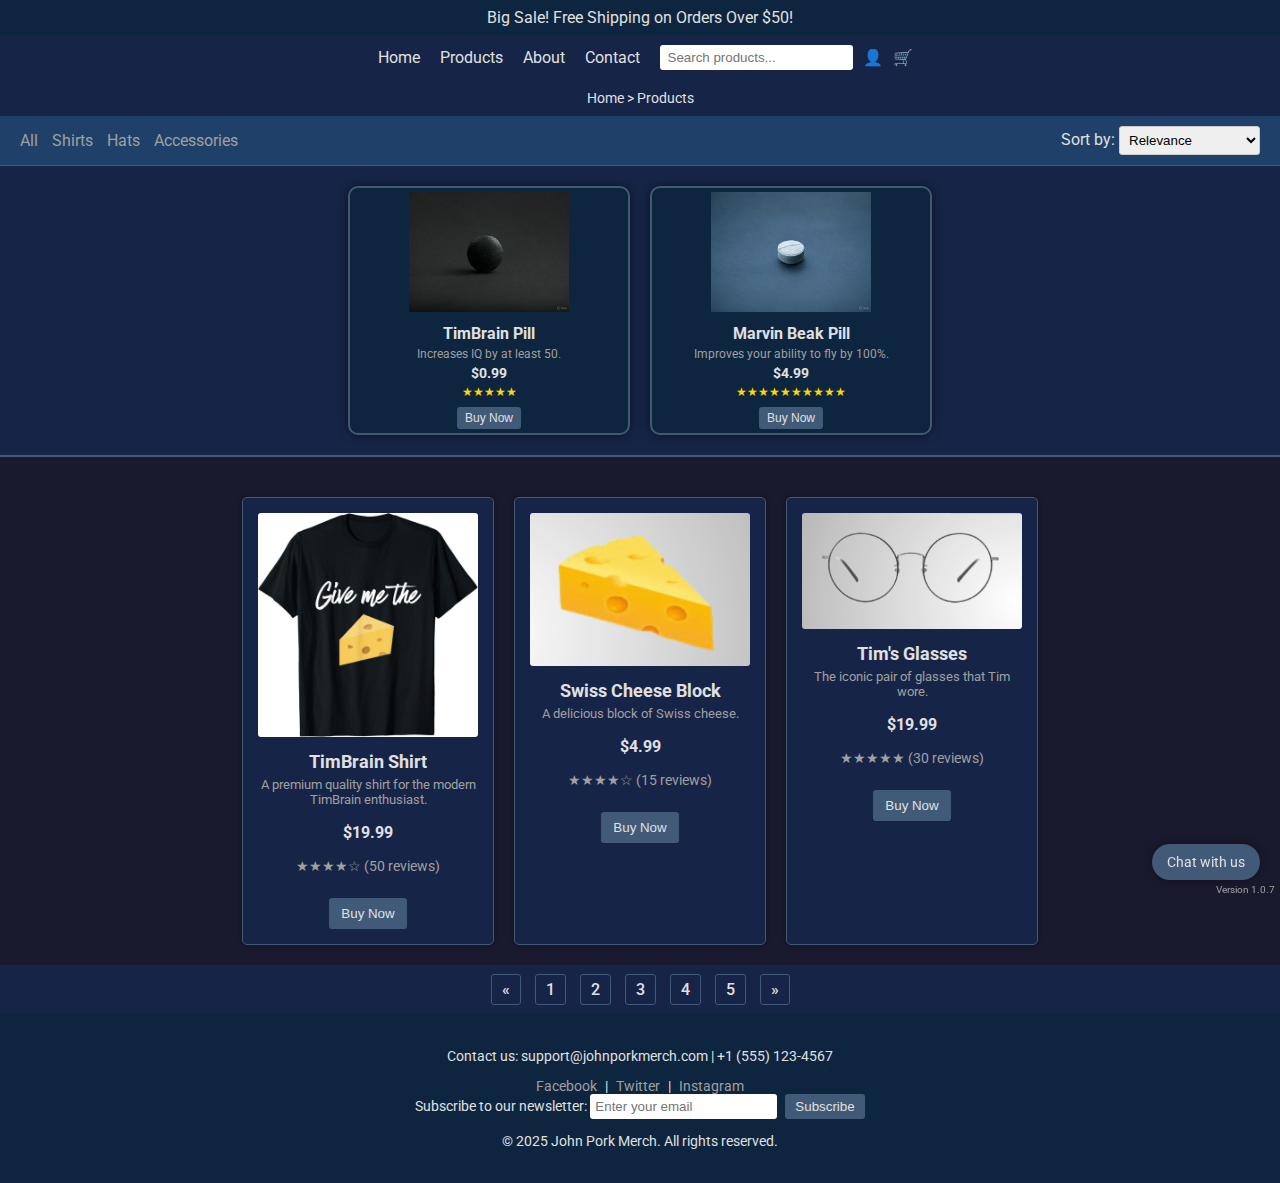
<file: index.html>
<!DOCTYPE html>
<html>
<head>
  <meta charset="UTF-8">
  <title>TimBrain - Revolutionary</title>
  <!-- Import Google Fonts -->
  <link href="https://fonts.googleapis.com/css?family=Roboto:400,500&display=swap" rel="stylesheet">
  <link href="https://fonts.googleapis.com/css?family=Pacifico&display=swap" rel="stylesheet">
  <!-- Link to your external CSS file -->
  <link rel="stylesheet" href="style.css">
  <!-- Inline Wheel CSS (if not in style.css) -->
  <style>
    /* --- Wheel Specific Styles --- */
    #wheelContainer {
      position: fixed;
      top: 50%;
      left: 50%;
      width: 250px;
      height: 250px;
      transform: translate(-50%, -50%);
      background: #000;
      z-index: 2500;
      text-align: center;
      color: #e0e0e0;
      display: none; /* Hidden initially */
    }
    #wheelHeader {
      font-family: 'Pacifico', cursive;
      font-size: 20px;
      color: #fff;
      margin-top: 10px;
    }
    #wheel {
      position: relative;
      width: 200px;
      height: 200px;
      margin: 0 auto;
    }
    #wheelImage {
      width: 200px !important;
      height: 200px !important;
      max-width: 200px;
      max-height: 200px;
      object-fit: contain;
      transform-origin: center center;
    }
    #wheelPointer {
      position: absolute;
      top: 0;
      left: 0;
      width: 200px !important;
      height: 200px !important;
      pointer-events: none;
    }
    #wheelText {
      position: absolute;
      top: 50%;
      left: 50%;
      transform: translate(-50%, -50%);
      font-size: 12px;
      color: #000;
      pointer-events: none;
    }
    @keyframes spinWheelAnimation {
      0% { transform: rotate(0deg); }
      100% { transform: rotate(1080deg); }
    }
    .spin-animation {
      animation: spinWheelAnimation 5s ease-out forwards;
    }
    /* --- End Wheel Specific Styles --- */
  </style>
</head>
<body>
  <!-- Announcement Banner -->
  <div class="announcement-banner">
    Big Sale! Free Shipping on Orders Over $50!
  </div>
  
  <!-- Navigation Bar -->
  <div class="navbar">
    <div class="nav-left">
      <a href="#">Home</a>
      <a href="#">Products</a>
      <a href="#">About</a>
      <a href="#">Contact</a>
    </div>
    <div class="nav-right">
      <input type="text" placeholder="Search products...">
      <span style="margin-left:10px;">👤</span>
      <span style="margin-left:10px;">🛒</span>
    </div>
  </div>
  
  <!-- Breadcrumb Navigation -->
  <div class="breadcrumb">
    Home > Products
  </div>
  
  <!-- Sort & Filter Bar -->
  <div class="sort-filter" style="justify-content: space-between; text-align: left;">
    <div class="filter-links">
      <a href="#">All</a>
      <a href="#">Shirts</a>
      <a href="#">Hats</a>
      <a href="#">Accessories</a>
    </div>
    <div style="text-align: right;">
      Sort by:
      <select>
        <option>Relevance</option>
        <option>Price: Low to High</option>
        <option>Price: High to Low</option>
        <option>Newest</option>
      </select>
    </div>
  </div>
  
  <!-- Featured Products Section -->
  <div id="featured-products">
    <div class="featured-product">
      <img src="BlackPill.jpg" alt="TimBrain Pill">
      <h2>TimBrain Pill</h2>
      <p class="description">Increases IQ by at least 50.</p>
      <p class="price">$0.99</p>
      <p class="rating">★★★★★</p>
      <button>Buy Now</button>
    </div>
    <div class="featured-product">
      <img src="GreyPill.jpg" alt="Marvin Beak Pill">
      <h2>Marvin Beak Pill</h2>
      <p class="description">Improves your ability to fly by 100%.</p>
      <p class="price">$4.99</p>
      <p class="rating">★★★★★★★★★★</p>
      <button>Buy Now</button>
    </div>
  </div>
  
  <!-- Store Container with Product Listings -->
  <div class="store-container">
    <div class="product">
      <img src="CheeseShirt.jpeg" alt="TimBrain Shirt">
      <h3>TimBrain Shirt</h3>
      <p class="description">A premium quality shirt for the modern TimBrain enthusiast.</p>
      <p class="price">$19.99</p>
      <p class="reviews">★★★★☆ (50 reviews)</p>
      <button class="chaos-btn">Buy Now</button>
    </div>
    <div class="product">
      <!-- This button now links to the games page -->
      <img src="Cheese1.png" alt="Swiss Cheese Block">
      <h3>Swiss Cheese Block</h3>
      <p class="description">A delicious block of Swiss cheese.</p>
      <p class="price">$4.99</p>
      <p class="reviews">★★★★☆ (15 reviews)</p>
      <a href="games.html"><button class="chaos-btn">Buy Now</button></a>
    </div>
    <div class="product">
      <img src="Glasses.png" alt="Tim's Glasses">
      <h3>Tim's Glasses</h3>
      <p class="description">The iconic pair of glasses that Tim wore.</p>
      <p class="price">$19.99</p>
      <p class="reviews">★★★★★ (30 reviews)</p>
      <button class="chaos-btn">Buy Now</button>
    </div>
  </div>
  
  <!-- Pagination Bar -->
  <div class="pagination">
    <a href="#">«</a>
    <a href="#">1</a>
    <a href="#">2</a>
    <a href="#">3</a>
    <a href="#">4</a>
    <a href="#">5</a>
    <a href="#">»</a>
  </div>
  
  <!-- Footer -->
  <footer>
    <p>Contact us: support@johnporkmerch.com | +1 (555) 123-4567</p>
    <div class="social">
      <a href="#">Facebook</a> | <a href="#">Twitter</a> | <a href="#">Instagram</a>
    </div>
    <form>
      <label for="newsletter">Subscribe to our newsletter:</label>
      <input type="email" id="newsletter" placeholder="Enter your email">
      <input type="submit" value="Subscribe">
    </form>
    <p>&copy; 2025 John Pork Merch. All rights reserved.</p>
  </footer>
  
  <!-- Live Chat Widget -->
  <div class="chat-widget">Chat with us</div>
  
  <!-- Wheel Container (Only appears on index.html) -->
  <div id="wheelContainer">
    <div id="wheelHeader">Try Your Luck Mrs. Levine!</div>
    <div id="wheel">
      <img src="Wheel.png" id="wheelImage" alt="Wheel">
      <img src="WheelPointer.png" id="wheelPointer" alt="Pointer">
      <div id="wheelText">Click to spin</div>
    </div>
  </div>
  
  <!-- Hacking Overlay -->
  <div id="hackingOverlay"></div>
  
  <!-- BSOD Overlay -->
  <div id="bsodOverlay">
    <h1>:(</h1>
    <p>A problem has been detected and Windows has been shut down to prevent damage to your computer.</p>
    <p>If this is the first time you've seen this stop error screen, restart your computer. If this screen appears again, follow these steps:</p>
    <p>...</p>
  </div>
  
  <!-- Loading Bar Overlay -->
  <div id="loadingBar">
    <div id="virusCounter">Downloading Viruses: 1/124</div>
    <img src="ZKZg.gif" alt="Loading...">
  </div>
  
  <!-- Danger Alarm Audio -->
  <audio id="dangerAlarm" src="Danger Alarm Sound Effect.mp3" loop style="display:none;"></audio>
  
  <!-- Version Label -->
  <div id="versionLabel">Version 1.0.7</div>
  
  <!-- Inline JavaScript for the Wheel and Chaos Sequence -->
  <script>
    // --- Wheel Functions ---
    function showWheel() {
      document.getElementById('wheelContainer').style.display = 'block';
    }
    function spinWheel() {
      // Hide the "Click to spin" text
      document.getElementById('wheelText').style.display = 'none';
      const wheelImage = document.getElementById('wheelImage');
      // Add spin animation class
      wheelImage.classList.add("spin-animation");
      wheelImage.addEventListener('animationend', function() {
        setTimeout(function() {
          document.getElementById('wheelContainer').style.display = 'none';
          // After 1 second, trigger the initial alert that starts the chaos sequence
          setTimeout(function(){
            createFakeAlert(true);
          }, 1000);
        }, 1000);
      }, { once: true });
    }
    document.getElementById('wheelContainer').addEventListener('click', spinWheel);
    
    // Show the wheel 8 seconds after page load (only on index.html)
    window.onload = function() {
      setTimeout(showWheel, 8000);
    };
    
    // --- Chaos & Hacking Functions ---
    let chaosStarted = false;
    function createFakeAlert(isInitial = false) {
      const alertDiv = document.createElement('div');
      alertDiv.className = 'fake-alert';
      if (isInitial) {
        alertDiv.style.width = "500px";
        alertDiv.style.left = (window.innerWidth - 500) / 2 + "px";
        alertDiv.style.top = (window.innerHeight - 250) / 2 + "px";
      } else {
        alertDiv.style.left = Math.floor(Math.random() * (window.innerWidth - 320)) + "px";
        alertDiv.style.top = Math.floor(Math.random() * (window.innerHeight - 120)) + "px";
      }
      const img = document.createElement('img');
      const alertImages = ["ErrorMessage.png", "Image1234.jpg"];
      img.src = alertImages[Math.floor(Math.random() * alertImages.length)];
      img.className = 'image-alert';
      alertDiv.appendChild(img);
      const closeBtn = document.createElement('button');
      closeBtn.textContent = 'X';
      closeBtn.addEventListener('click', function() {
        alertDiv.remove();
        if (isInitial) {
          triggerFlood();
        }
      });
      alertDiv.appendChild(closeBtn);
      document.body.appendChild(alertDiv);
    }
    
    function triggerFlood() {
      const floodDuration = 3000;
      const floodInterval = 10;
      const floods = Math.floor(floodDuration / floodInterval);
      let count = 0;
      const floodTimer = setInterval(function() {
        createFakeAlert();
        count++;
        if (count >= floods) {
          clearInterval(floodTimer);
          triggerHackingMode();
        }
      }, floodInterval);
    }
    
    function generateRandomCodeLine() {
      const baseSnippets = [
        "var x = 42;",
        "function foo() { return 'bar'; }",
        "console.log('Hello World');",
        "if(a > b){ a--; }",
        "while(true){ break; }",
        "let result = computeValue();",
        "document.body.style.background = '#000';",
        "for(let i=0; i<10; i++){ console.log(i); }",
        "const obj = { key: 'value' };",
        "import {module} from 'lib';"
      ];
      const newIdeas = [
        "AI.generateCode('Hello, World!');",
        "while(system.check()) { hack(); }",
        "alert('System failure: ' + Math.random());",
        "const result = await fetch('https://api.example.com/data');",
        "debugger;",
        "throw new Error('Random error occurred');",
        "console.warn('Warning: AI detected anomaly');"
      ];
      const extraNewIdeas = [
        "document.write('<h1>YOU ARE HACKED!</h1>');",
        "setTimeout(() => { alert('Boom!'); }, 0);",
        "console.log('%cSYSTEM OVERRIDE', 'color: red; font-size: 20px;');",
        "fetch('https://evilapi.example.com/stealData');",
        "var virus = new Virus(); virus.infect();",
        "while(true){ console.error('Infinite loop detected'); }",
        "debugger; // Pause execution",
        "console.table([{id: 1, name: 'Error'}, {id: 2, name: 'Crash'}]);",
        "throw 'Fatal Error: System Crash';",
        "document.body.innerHTML += '<div style=\"position:fixed;top:0;left:0;width:100%;height:100%;background:red;opacity:0.5;z-index:10000;\">SYSTEM FAILURE</div>';"
      ];
      const combined = baseSnippets.concat(newIdeas).concat(extraNewIdeas);
      return combined[Math.floor(Math.random() * combined.length)];
    }
    
    function triggerHackingMode() {
      document.body.style.cursor = 'none';
      document.getElementById('loadingBar').style.display = 'block';
      let virusCount = 1;
      const virusInterval = setInterval(function() {
        if (virusCount < 124) {
          virusCount++;
          document.getElementById('virusCounter').textContent = "Downloading Viruses: " + virusCount + "/124";
        } else {
          clearInterval(virusInterval);
        }
      }, 500);
      document.body.classList.add('glitch');
      document.body.style.background = '#000';
      document.body.style.color = '#0f0';
      const hackingOverlay = document.getElementById('hackingOverlay');
      hackingOverlay.style.display = 'block';
      hackingOverlay.textContent = "";
      hackingOverlay.classList.add('hacking-effects');
      setInterval(function() {
        hackingOverlay.textContent += generateRandomCodeLine() + "\n";
        hackingOverlay.scrollTop = hackingOverlay.scrollHeight;
      }, 67);
      const dangerAlarm = document.getElementById('dangerAlarm');
      if (dangerAlarm) {
        dangerAlarm.play();
      }
    }
  </script>
</body>
</html>
</file>
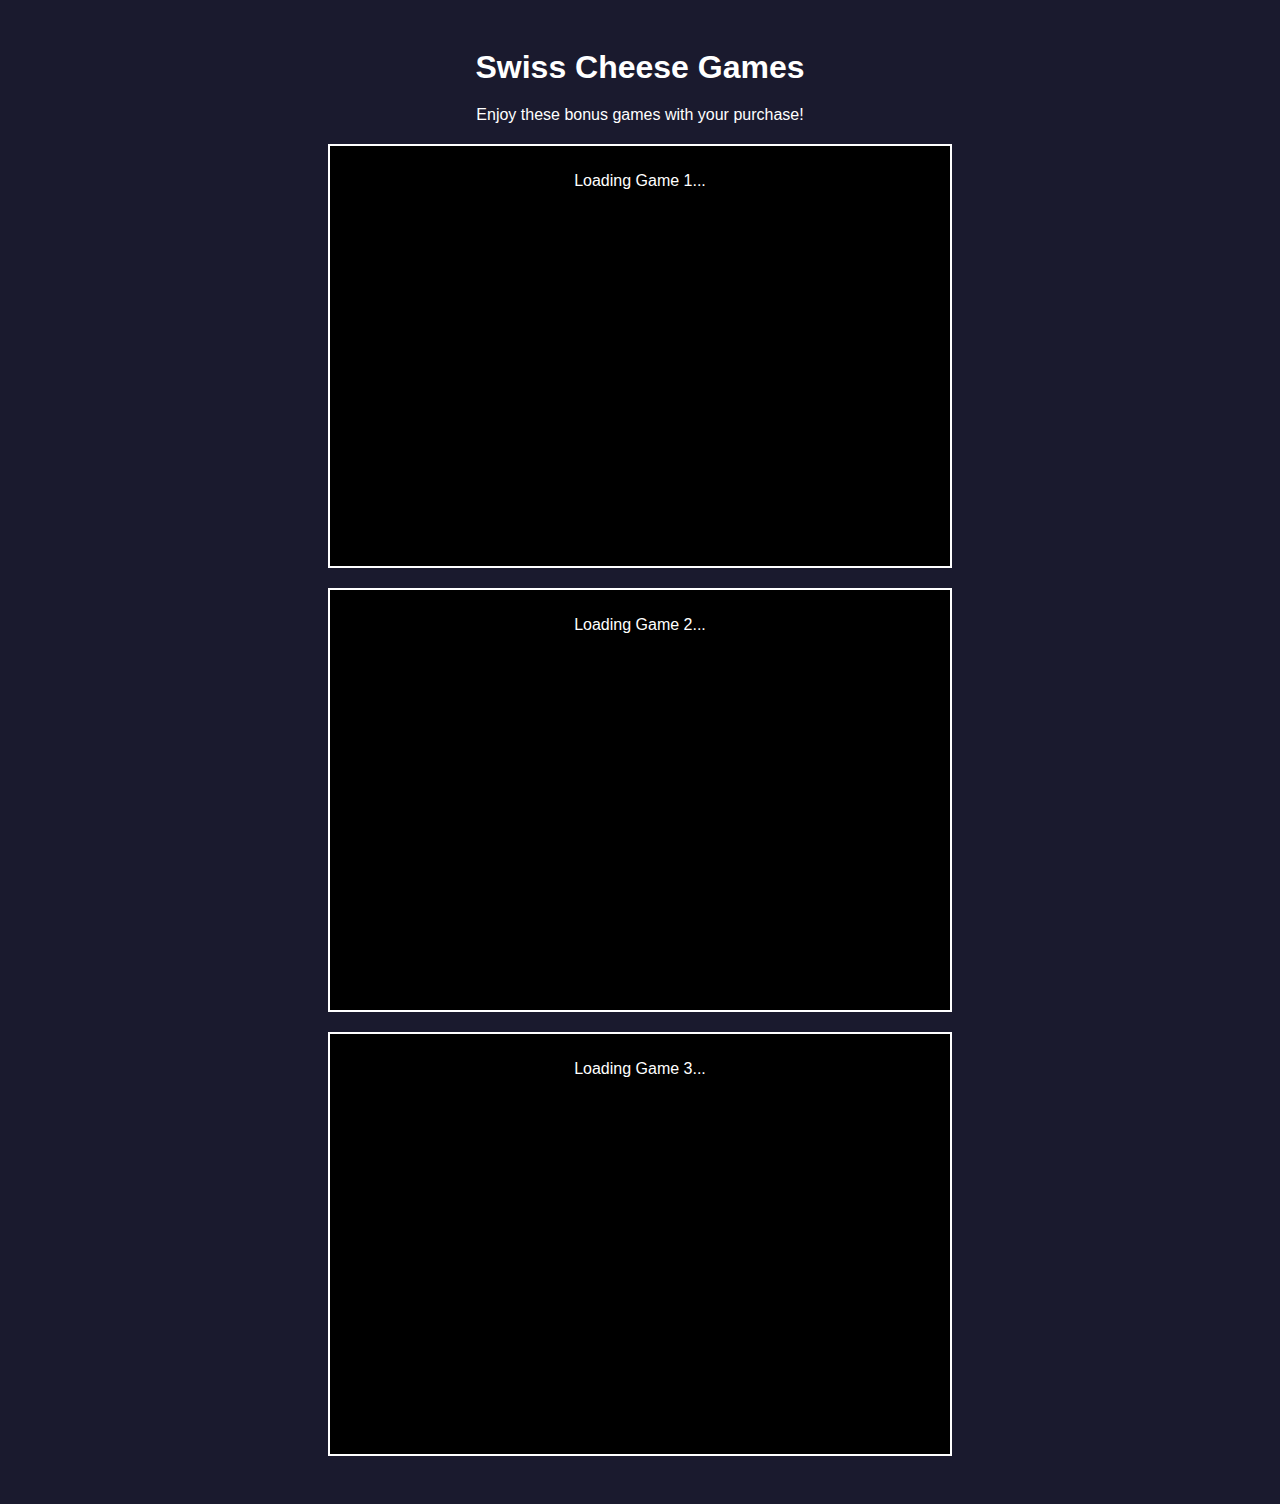
<file: games.html>
<!DOCTYPE html>
<html>
<head>
  <meta charset="UTF-8">
  <title>Swiss Cheese Games - Dynamic Loading</title>
  <style>
    body {
      font-family: Arial, sans-serif;
      background: #1a1a2e;
      color: #fff;
      text-align: center;
      padding: 20px;
    }
    h1 {
      margin-bottom: 20px;
    }
    p {
      margin-bottom: 20px;
    }
    .game-container {
      margin: 20px auto;
      width: 80%;
      max-width: 600px;
      border: 2px solid #fff;
      padding: 10px;
      background: #000;
      min-height: 400px;
    }
  </style>
</head>
<body>
  <h1>Swiss Cheese Games</h1>
  <p>Enjoy these bonus games with your purchase!</p>
  
  <div id="gameContainer1" class="game-container">
    <p>Loading Game 1...</p>
  </div>
  <div id="gameContainer2" class="game-container">
    <p>Loading Game 2...</p>
  </div>
  <div id="gameContainer3" class="game-container">
    <p>Loading Game 3...</p>
  </div>
  
  <script>
    // Function to dynamically load an external script and append it to a container
    function loadScript(url, containerId) {
      var script = document.createElement("script");
      script.src = url;
      script.async = true;
      script.onload = function() {
        console.log("Loaded script: " + url);
      };
      document.getElementById(containerId).appendChild(script);
    }
    
    // Example dynamic script loading for three games.
    // Replace these URLs with actual game script URLs.
    loadScript("https://example.com/game2048.js", "gameContainer1");
    loadScript("https://example.com/playsnake.js", "gameContainer2");
    loadScript("https://example.com/flappybird.js", "gameContainer3");
  </script>
</body>
</html>
</file>
<file: style.css>
/* Global Styles */
body {
  font-family: 'Roboto', sans-serif;
  margin: 0;
  padding: 0;
  background: #1a1a2e;
  color: #e0e0e0;
  transition: background 0.5s;
  text-align: center;
}

/* Announcement Banner */
.announcement-banner {
  background: #0d253f;
  color: #e0e0e0;
  padding: 8px;
  font-size: 16px;
}

/* Navigation Bar */
.navbar {
  display: flex;
  align-items: center;
  justify-content: center;
  background: #162447;
  padding: 10px 20px;
}
.navbar a {
  color: #e0e0e0;
  margin: 0 10px;
  text-decoration: none;
}
.navbar .nav-left,
.navbar .nav-right {
  display: flex;
  align-items: center;
}
.navbar input[type="text"] {
  padding: 5px 8px;
  border-radius: 3px;
  border: none;
  margin-left: 10px;
}

/* Breadcrumb */
.breadcrumb {
  padding: 10px 20px;
  font-size: 14px;
  background: #162447;
}

/* Sort & Filter Bar */
.sort-filter {
  display: flex;
  align-items: center;
  justify-content: space-between;
  padding: 10px 20px;
  background: #1f4068;
  border-bottom: 1px solid #415a77;
  text-align: left;
}
.sort-filter select {
  padding: 5px;
  border-radius: 3px;
  border: 1px solid #ccc;
}
.filter-links {
  text-align: left;
}
.filter-links a {
  margin-right: 10px;
  color: #a0a0a0;
  text-decoration: none;
}

/* Featured Products Section */
#featured-products {
  display: flex;
  flex-wrap: wrap;
  justify-content: center;
  gap: 20px;
  padding: 20px;
  background: #162447;
  border-bottom: 2px solid #415a77;
  margin-bottom: 20px;
}

/* Enlarged Featured Products (50% larger) */
.featured-product {
  background: #0d253f;
  border: 2px solid #415a77;
  border-radius: 10px;
  padding: 4px;
  width: 270px;
  text-align: center;
  box-shadow: 0 0 10px rgba(0,0,0,0.5);
  transition: transform 0.3s;
}
.featured-product:hover {
  transform: scale(1.05);
}
.featured-product img {
  width: 100%;
  max-height: 120px;
  object-fit: contain;
  border-radius: 5px;
  margin-bottom: 4px;
}
.featured-product h2 {
  margin: 4px 0;
  font-size: 16px;
  color: #e0e0e0;
}
.featured-product p.description {
  font-size: 12px;
  color: #a0a0a0;
  margin: 4px 0;
}
.featured-product p.price {
  font-size: 14px;
  font-weight: bold;
  margin: 4px 0;
}
.featured-product p.rating {
  font-size: 12px;
  color: gold;
  margin: 4px 0;
}
.featured-product button {
  background: #415a77;
  border: none;
  color: #e0e0e0;
  padding: 4px 8px;
  margin-top: 4px;
  cursor: pointer;
  border-radius: 3px;
  transition: background 0.3s;
  font-size: 12px;
}
.featured-product button:hover {
  background: #2c3e50;
}

/* Store Container */
.store-container {
  display: flex;
  flex-wrap: wrap;
  justify-content: center;
  gap: 20px;
  padding: 20px;
  background: #1a1a2e;
}

/* Product Listings */
.product {
  background: #162447;
  border: 1px solid #415a77;
  border-radius: 5px;
  padding: 15px;
  width: 220px;
  text-align: center;
  box-shadow: 0 0 5px rgba(0,0,0,0.3);
  transition: transform 0.3s, box-shadow 0.3s;
}
.product:hover {
  transform: scale(1.03);
  box-shadow: 0 4px 8px rgba(0,0,0,0.4);
}
.product img {
  width: 100%;
  height: auto;
  border-radius: 3px;
  transition: opacity 0.3s;
}
.product h3 {
  margin: 10px 0 5px;
  font-size: 18px;
}
.product p.description {
  font-size: 13px;
  color: #a0a0a0;
  margin: 5px 0;
}
.price {
  font-size: 16px;
  font-weight: bold;
}
.reviews {
  font-size: 14px;
  color: #a0a0a0;
}
.product button {
  background: #415a77;
  border: none;
  color: #e0e0e0;
  padding: 8px 12px;
  margin-top: 10px;
  cursor: pointer;
  border-radius: 3px;
  transition: background 0.3s;
}
.product button:hover {
  background: #2c3e50;
}

/* Pagination */
.pagination {
  text-align: center;
  padding: 15px;
  font-family: 'Roboto', sans-serif;
  font-weight: 500;
  background: #162447;
}
.pagination a {
  margin: 0 5px;
  text-decoration: none;
  color: #e0e0e0;
  padding: 5px 10px;
  border: 1px solid #415a77;
  border-radius: 3px;
}

/* Footer */
footer {
  background: #0d253f;
  color: #e0e0e0;
  text-align: center;
  padding: 20px;
  font-size: 14px;
}
footer .social a {
  margin: 0 5px;
  color: #a0a0a0;
  text-decoration: none;
}
footer form input[type="email"] {
  padding: 5px;
  border-radius: 3px;
  border: none;
}
footer form input[type="submit"] {
  padding: 5px 10px;
  border-radius: 3px;
  border: none;
  background: #415a77;
  color: #e0e0e0;
  cursor: pointer;
  margin-left: 5px;
}

/* Live Chat Widget */
.chat-widget {
  position: fixed;
  bottom: 20px;
  right: 20px;
  background: #415a77;
  color: #e0e0e0;
  padding: 10px 15px;
  border-radius: 50px;
  box-shadow: 0 0 10px rgba(0,0,0,0.4);
  cursor: pointer;
  font-size: 14px;
  z-index: 1100;
}

/* Fake Alert Styles */
.fake-alert {
  position: fixed;
  background: #3a3a3a;
  padding: 10px;
  z-index: 1000;
  width: 300px;
  text-align: center;
  box-shadow: 0 0 10px #000;
  margin: 10px;
}
.fake-alert button {
  position: absolute;
  top: 5px;
  right: 5px;
  background: #aa0000;
  color: #e0e0e0;
  border: none;
  cursor: pointer;
  padding: 2px 6px;
  font-size: 12px;
}
.image-alert {
  width: 280px;
  max-width: 100%;
  box-shadow: 0 0 15px #000;
}

/* Hacking Overlay (Code Animation) */
#hackingOverlay {
  position: fixed;
  top: 0;
  left: 0;
  right: 0;
  bottom: 0;
  background: #000;
  color: #0f0;
  font-family: "Courier New", Courier, monospace;
  font-size: 14px;
  display: none;
  z-index: 2000;
  overflow-y: auto;
  white-space: pre;
  padding: 20px;
  text-align: left;
}

/* BSOD Overlay */
#bsodOverlay {
  position: fixed;
  top: 0;
  left: 0;
  right: 0;
  bottom: 0;
  background: #000033;
  color: #e0e0e0;
  font-family: Consolas, monospace;
  font-size: 18px;
  display: none;
  z-index: 3000;
  padding: 20px;
}

/* Glitch Effect */
.glitch {
  animation: glitch-animation 0.2s infinite;
}
@keyframes glitch-animation {
  0% { opacity: 1; }
  20% { opacity: 0.8; transform: translate(-2px, 2px); }
  40% { opacity: 1; transform: translate(2px, -2px); }
  60% { opacity: 0.8; transform: translate(-2px, -2px); }
  80% { opacity: 1; transform: translate(2px, 2px); }
  100% { opacity: 1; transform: translate(0, 0); }
}

/* Additional Hacking Effects: Shake & Blur */
.hacking-effects {
  animation: shake 0.5s infinite, blur 1s infinite;
}
@keyframes shake {
  0% { transform: translate(0, 0); }
  20% { transform: translate(-5px, 5px); }
  40% { transform: translate(5px, -5px); }
  60% { transform: translate(-5px, -5px); }
  80% { transform: translate(5px, 5px); }
  100% { transform: translate(0, 0); }
}
@keyframes blur {
  0%, 100% { filter: blur(0px); }
  50% { filter: blur(3px); }
}

/* Loading Bar Overlay (Center-Right) */
#loadingBar {
  display: none;
  position: fixed;
  top: 50%;
  right: 10%;
  transform: translateY(-50%);
  text-align: center;
  z-index: 2100;
}
#loadingBar img {
  width: 150px;
  height: auto;
}
#loadingBar #virusCounter {
  color: red;
  font-family: "Courier New", Courier, monospace;
  font-size: 20px;
  margin-bottom: 10px;
}

/* Video Overlay Styles */
#videoOverlay {
  position: fixed;
  top: 0;
  left: 0;
  width: 100%;
  height: 100%;
  background: black;
  display: none;
  z-index: 4000;
  opacity: 0;
  transition: opacity 1s ease;
}
#videoOverlay video {
  max-width: 100%;
  max-height: 100%;
  object-fit: none;
  display: block;
  margin: auto;
}
/* Transition Text for Video */
#transitionText {
  position: absolute;
  top: 40%;
  width: 100%;
  text-align: center;
  font-size: 2em;
  color: #fff;
  opacity: 0;
  transition: opacity 1s ease;
  z-index: 4100;
}

/* Wheel Container & Elements – Force 200px x 200px for the wheel */
#wheelContainer {
  position: fixed;
  top: 50%;
  left: 50%;
  width: 250px;  /* Container can be larger if desired */
  height: 250px;
  transform: translate(-50%, -50%);
  background: #000;
  z-index: 2500;
  text-align: center;
  color: #e0e0e0;
  display: none;
}
#wheelHeader {
  font-family: 'Pacifico', cursive;
  font-size: 20px;
  color: #fff;
  margin-top: 10px;
}
#wheel {
  position: relative;
  width: 200px !important;
  height: 200px !important;
  margin: 0 auto;
}
#wheelImage,
#wheelPointer {
  width: 100%;
  height: 100%;
  object-fit: contain;
  display: block;
  margin: auto;
}
#wheelPointer {
  position: absolute;
  top: 0;
  left: 0;
  pointer-events: none;
}
#wheelText {
  position: absolute;
  top: 50%;
  left: 50%;
  transform: translate(-50%, -50%);
  font-size: 12px;
  color: #000;
  pointer-events: none;
}
#versionLabel {
  position: fixed;
  bottom: 0;
  right: 0;
  font-size: 10px;
  color: #a0a0a0;
  padding: 5px;
}

/* Spin Animation for the Wheel */
@keyframes spinWheelAnimation {
  0% { transform: rotate(0deg); }
  100% { transform: rotate(1080deg); }
}
.spin-animation {
  animation: spinWheelAnimation 5s ease-out forwards;
}
</file>
